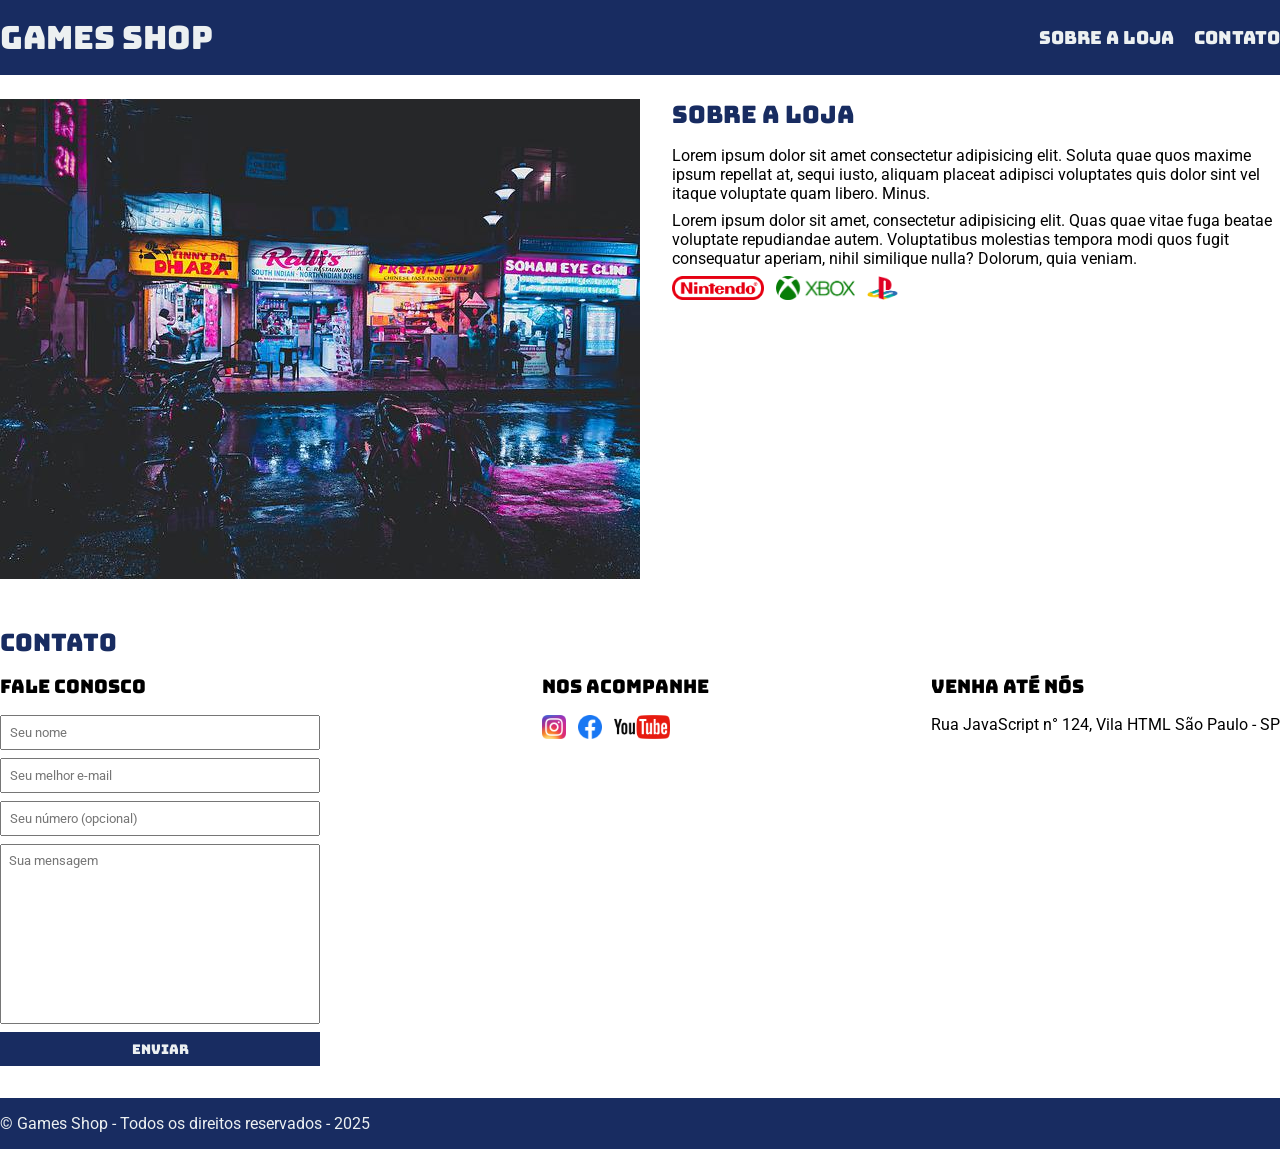
<file: index.html>
<!DOCTYPE html>
<html lang="pt-br">
<head>
    <meta charset="UTF-8">
    <meta name="viewport" content="width=device-width, initial-scale=1.0">
    <title>Games Shop - A sua loja de Games</title>
    <link rel="stylesheet" href="./main1.css">

    <link rel="preconnect" href="https://fonts.googleapis.com">
    <link rel="preconnect" href="https://fonts.gstatic.com" crossorigin>
    <link href="https://fonts.googleapis.com/css2?family=Bungee&family=Roboto:ital,wght@0,100..900;1,100..900&display=swap" rel="stylesheet">
</head>
<body>
    <header>
        <div class="container">
            <h1>Games Shop</h1>
            <nav>
                <ul>
                    <li>
                        <a href="#about">Sobre a loja</a>
                    </li>
                    <li>
                        <a href="#contact">Contato</a>
                    </li>
                </ul>
            </nav>
        </div>
    </header>
    <section id="about">
        <div class="container">
            <img class="store-front" src="./images/loja.jpg" alt="fachada da loja Games Shop" />
            <div>
                <h2>Sobre a loja</h2>
                <p>
                    Lorem ipsum dolor sit amet consectetur adipisicing elit. Soluta quae quos maxime ipsum repellat at, sequi iusto, aliquam placeat adipisci voluptates quis dolor sint vel itaque voluptate quam libero. Minus.
                </p>
                <p>
                    Lorem ipsum dolor sit amet, consectetur adipisicing elit. Quas quae vitae fuga beatae voluptate repudiandae autem. Voluptatibus molestias tempora modi quos fugit consequatur aperiam, nihil similique nulla? Dolorum, quia veniam.
                </p>
                <ul class="brands-list">
                    <li><img src="./images/nintendo.png" alt="Nintendo" /></li>
                    <li><img src="./images/xbox.png" alt="Xbox" /></li>
                    <li><img src="./images/playstation.png" alt="Playstation" /></li>
                </ul>
            </div>
        </div>
    </section>
    <section id="contact">
        <div class="container">
            <h2>Contato</h2>
            <div class="contact-methods">
                <div>
                    <h3>Fale Conosco</h3>
                    <form> <!--tornando as opções abaixo obrigatorias (required)-->
                        <input type="text" placeholder="Seu nome" required/>
                        <input type="email" placeholder="Seu melhor e-mail" required/>
                        <input type="tel" placeholder="Seu número (opcional)" />
                        <textarea placeholder="Sua mensagem" required></textarea>
                        <button type="submit">Enviar</button>
                    </form>
                </div>
                <div>
                    <h3>Nos Acompanhe</h3>
                    <ul class="social-links">
                        <li>
                            <a href="#" title="Siga-nos no instagram">
                                <img src="./images/instagram.png" alt="Logo do instagram" />
                            </a>
                        </li>
                        <li>
                            <a href="#" title="Siga-nos no Facebook">
                                <img src="./images/facebook.png" alt="Logo do Facebook" />
                            </a>
                        </li>
                        <li>
                            <a href="#" title="Visite o nosso canal no YouTube">
                                <img src="./images/youtube.png" alt="Logo do YouTube" />
                            </a>
                        </li>
                    </ul>
                </div>
                <div>
                    <h3>Venha até nós</h3>
                    <p>
                        Rua JavaScript n° 124, Vila HTML São Paulo - SP
                    </p>
                </div>
            </div>
        </div>
    </section>
    <footer> <!--aqui é o rodapé (footer)-->
        <div class="container">
            <p>
                &copy; Games Shop - Todos os direitos reservados - 2025
            </p>
        </div>
    </footer>
</body>
</html>
</file>
<file: main1.css>
* {
    margin: 0;
    padding: 0;
    box-sizing: border-box;
}

/*fontes do header*/
header {
    font-family: "Bungee", sans-serif;
}

/*peso e formato da fonte*/
header,
section h2,
section h3,
form button {
    font-family: "Bungee", sans-serif;
    font-weight: normal;

}
body, input, textarea {
    font-family: "Roboto", sans-serif;
}

/*peso da fonte*/
header h1 {
    font-weight: normal;
}


header {
    padding: 16px 0;
    background-color: #182c61;
    color: #ecf0f1;
}

header nav li {
    display: inline;
    margin-left: 16px;
    font-size: 18px;
}

header nav li a {
    color: #ecf0f1;
    text-decoration: none;
}

.container {
    max-width: 1280px;
    width: 100%;
    margin: 0 auto;
}

header .container {
    display: flex;
    align-items: center;
    justify-content: space-between;
}

section .container {
    display: flex;
    align-items: flex-start;
    justify-content: space-between;
}

.brands-list img {
    height: 24px;
}

/*logos dos consoles*/
.brands-list li {
    display: inline;
    margin-right: 8px;
}

section {
    padding: 24px 0;
}

section h2 {
    margin-bottom: 16px;
    color: #182c61;
}

section p {
    margin-bottom: 8px;
}

.store-front {
    margin-right: 32px;
}

/*altura e largura das fotos de social midia*/
.social-links img {
    height: 24px;
}

/*alinhamento das logos em linha (youtube, facebook, instagram)*/
.social-links li {
    display: inline;
    margin-right: 8px;
}

/*removendo um "risquinho" entre as logos*/
.social-links li a {
    text-decoration: none;
}

#contact .container {
    display: block;
}

/*espaçamento/distanciamento dos metodos de contato da parte de FALE CONOSCO*/
.contact-methods {
    display: flex;
    justify-content: space-between;
}

/*alinhamento do formulario e botao*/
form input,
form textarea,
form button {
    display: block;
    width: 320px;
    margin-bottom: 8px;
    padding: 8px;
}

/*bloquear a opção de expandir o campo de resposta/aumentar a altura do botão*/
form textarea {
    resize: none;
    height: 180px;
}

section h3 {
    margin-bottom: 16px;
}

/*cor do botao e cor do texto do botao/removendo borda preta/tornando o botão "clicável"*/
form button {
    background-color: #182c61;
    color: #ecf0f1;
    border: none;
    cursor: pointer;
}

/*cor de fundo do botão ao passar o mouse*/
form button:hover {
    background-color: #2c4a9c;
}

/*mudando a borda preta dos formularios ao ser selecionado (somente oq usar o pseudocodigo FOCUS)
o que aplica essa propriedade de borda preta ao ser selecionado é a tag OUTLINE*/
input:focus, textarea:focus {
    outline-color: #182c61;
}

/*estilizando o rodapé*/
footer {
    background-color: #182c61;
    color: #ecf0f1;
    padding: 16px 0;
}
</file>
